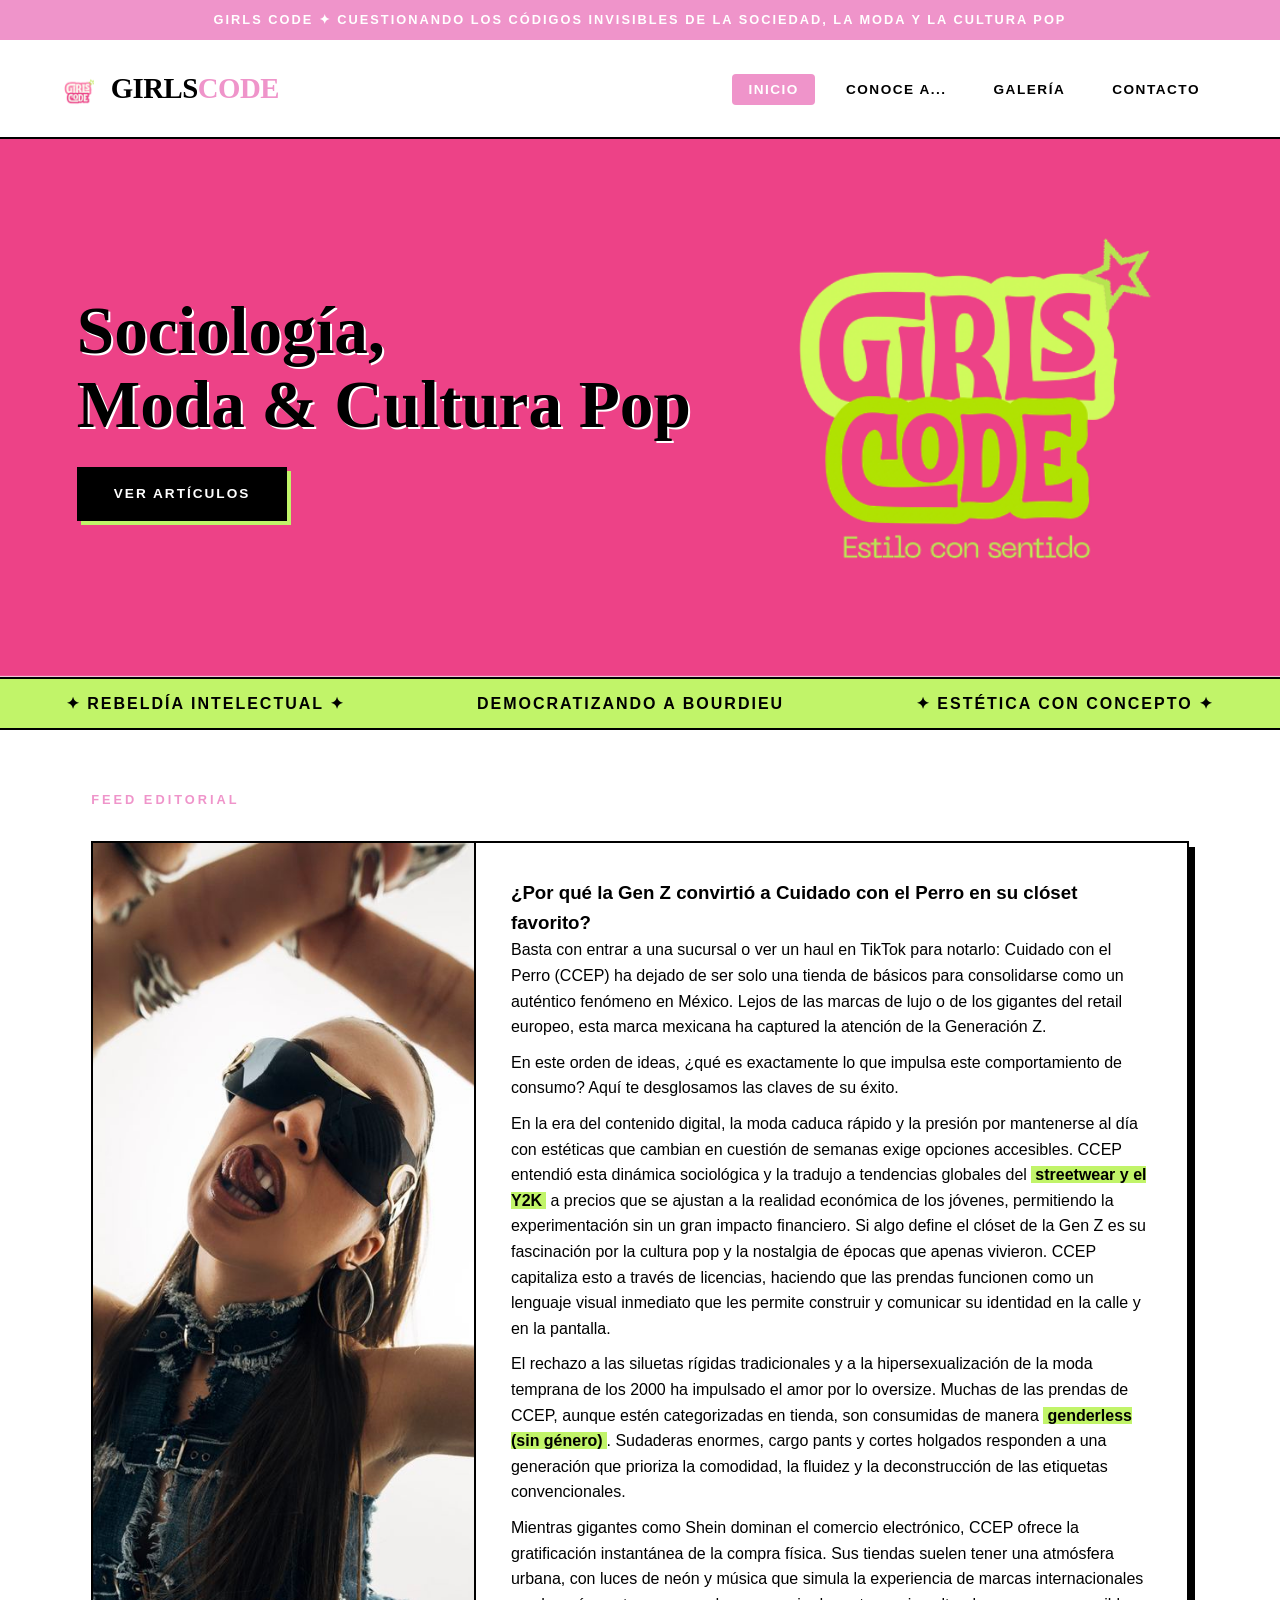
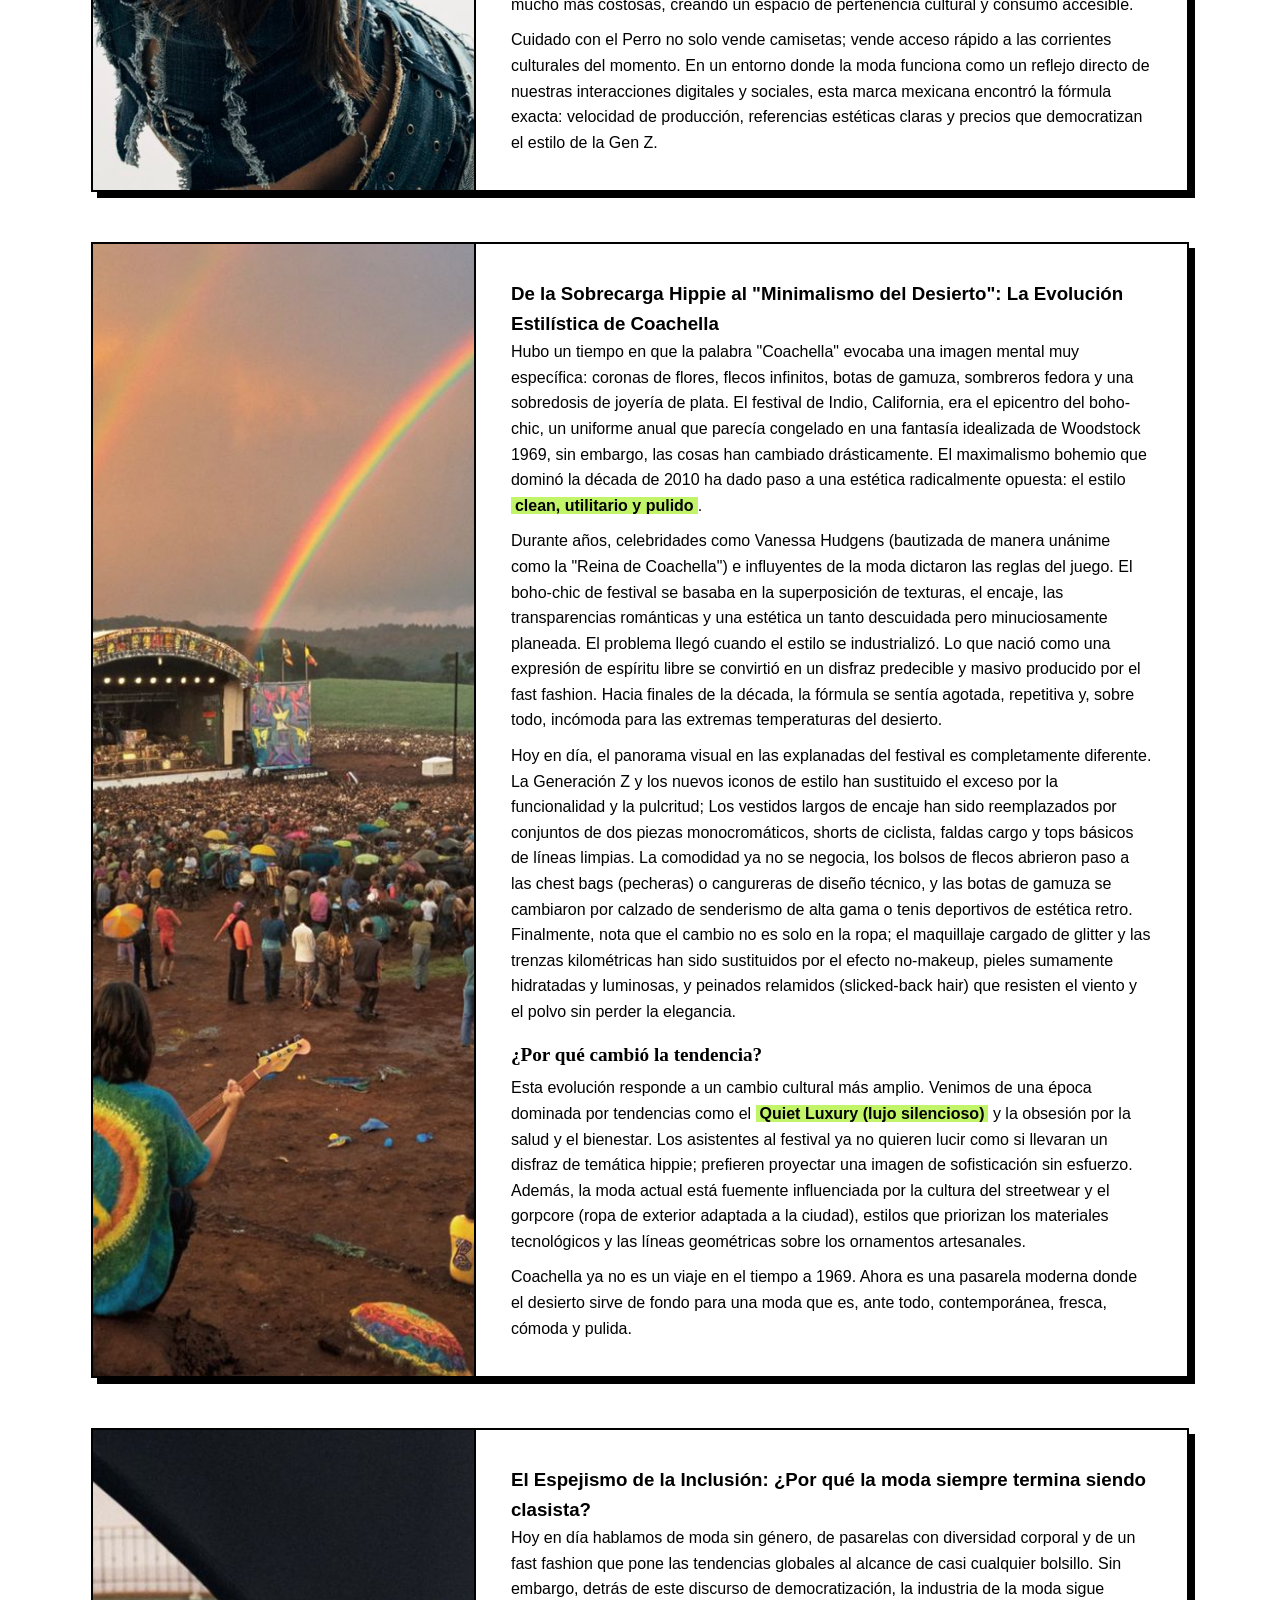
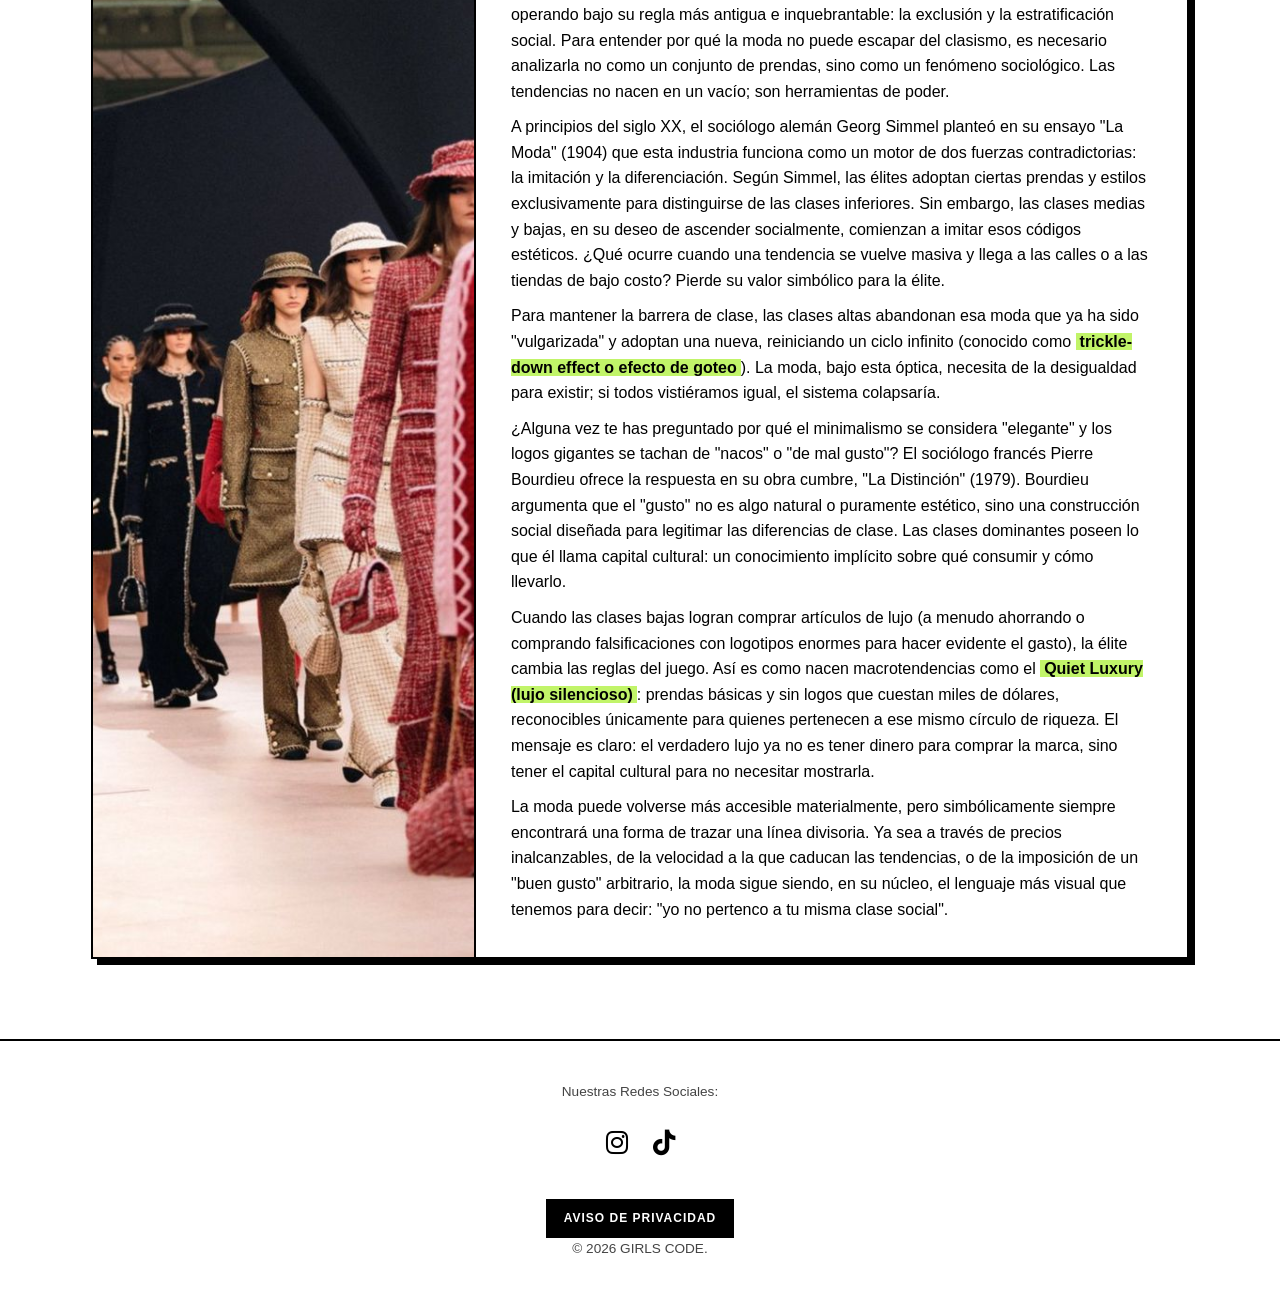
<file: index.html>
<!DOCTYPE html>
<html lang="es">
<head>
    <meta charset="UTF-8">
    <meta name="viewport" content="width=device-width, initial-scale=1.0">
    <title>Girls Code | Inicio</title>
    <link rel="stylesheet" href="css/estilos.css">
    <link rel="icon" type="image/png" href="favicon.png">
    <link rel="stylesheet" href="https://cdnjs.cloudflare.com/ajax/libs/font-awesome/6.4.2/css/all.min.css">
</head>
<body>

    <div class="top-announcement">
        Girls Code ✦ Cuestionando los códigos invisibles de la sociedad, la moda y la cultura pop
    </div>

    <header>
        <a href="index.html" class="brand-title">
    <img src="logo.png"  style="height: 30px; margin-right: 10px; vertical-align: middle;">
    GIRLS<span>CODE</span>
</a>
        <nav>
            <ul>
                <li><a href="index.html" class="active">Inicio</a></li>
                <li><a href="conoce.html">Conoce A...</a></li>
                <li><a href="galeria.html">Galería</a></li>
                <li><a href="contacto.html">Contacto</a></li>
            </ul>
        </nav>
    </header>

    <section class="hero-section">
        <img src="BannerOfc.png" alt="Hero" class="hero-image">
        <div class="hero-content">
            <h2>Sociología, <br>Moda & Cultura Pop</h2>
            <a href="#articulos" class="btn-editorial">Ver Artículos</a>
        </div>
    </section>

    <div class="ticker-ribbon">
        <span>✦ REBELDÍA INTELECTUAL ✦</span>
        <span>DEMOCRATIZANDO A BOURDIEU</span>
        <span>✦ ESTÉTICA CON CONCEPTO ✦</span>
    </div>

    <main id="articulos">
        <div class="section-indicator">Feed Editorial</div>
        <div class="editorial-grid">
            
            <!-- ARTÍCULO 1: CUIDADO CON EL PERRO -->
            <article class="editorial-card">
                <div class="card-img-holder">
                    <img src="imageni1.jpeg" alt="CCEP">
                </div>
                <div class="card-info">
                    <h3>¿Por qué la Gen Z convirtió a Cuidado con el Perro en su clóset favorito?</h3>
                    <p>Basta con entrar a una sucursal o ver un haul en TikTok para notarlo: Cuidado con el Perro (CCEP) ha dejado de ser solo una tienda de básicos para consolidarse como un auténtico fenómeno en México. Lejos de las marcas de lujo o de los gigantes del retail europeo, esta marca mexicana ha captured la atención de la Generación Z.</p>
                    <p style="margin-top: 10px;">En este orden de ideas, ¿qué es exactamente lo que impulsa este comportamiento de consumo? Aquí te desglosamos las claves de su éxito.</p>
                    <p style="margin-top: 10px;">En la era del contenido digital, la moda caduca rápido y la presión por mantenerse al día con estéticas que cambian en cuestión de semanas exige opciones accesibles. CCEP entendió esta dinámica sociológica y la tradujo a tendencias globales del <strong>streetwear y el Y2K</strong> a precios que se ajustan a la realidad económica de los jóvenes, permitiendo la experimentación sin un gran impacto financiero. Si algo define el clóset de la Gen Z es su fascinación por la cultura pop y la nostalgia de épocas que apenas vivieron. CCEP capitaliza esto a través de licencias, haciendo que las prendas funcionen como un lenguaje visual inmediato que les permite construir y comunicar su identidad en la calle y en la pantalla.</p>
                    <p style="margin-top: 10px;">El rechazo a las siluetas rígidas tradicionales y a la hipersexualización de la moda temprana de los 2000 ha impulsado el amor por lo oversize. Muchas de las prendas de CCEP, aunque estén categorizadas en tienda, son consumidas de manera <strong>genderless (sin género)</strong>. Sudaderas enormes, cargo pants y cortes holgados responden a una generación que prioriza la comodidad, la fluidez y la deconstrucción de las etiquetas convencionales.</p>
                    <p style="margin-top: 10px;">Mientras gigantes como Shein dominan el comercio electrónico, CCEP ofrece la gratificación instantánea de la compra física. Sus tiendas suelen tener una atmósfera urbana, con luces de neón y música que simula la experiencia de marcas internacionales mucho más costosas, creando un espacio de pertenencia cultural y consumo accesible.</p>
                    <p style="margin-top: 10px;">Cuidado con el Perro no solo vende camisetas; vende acceso rápido a las corrientes culturales del momento. En un entorno donde la moda funciona como un reflejo directo de nuestras interacciones digitales y sociales, esta marca mexicana encontró la fórmula exacta: velocidad de producción, referencias estéticas claras y precios que democratizan el estilo de la Gen Z.</p>
                </div>
            </article>

            <!-- ARTÍCULO 2: COACHELLA -->
            <article class="editorial-card">
                <div class="card-img-holder">
                    <img src="imageni3.jpeg" alt="Coachella Evolution">
                </div>
                <div class="card-info">
                    <h3>De la Sobrecarga Hippie al "Minimalismo del Desierto": La Evolución Estilística de Coachella</h3>
                    <p>Hubo un tiempo en que la palabra "Coachella" evocaba una imagen mental muy específica: coronas de flores, flecos infinitos, botas de gamuza, sombreros fedora y una sobredosis de joyería de plata. El festival de Indio, California, era el epicentro del boho-chic, un uniforme anual que parecía congelado en una fantasía idealizada de Woodstock 1969, sin embargo, las cosas han cambiado drásticamente. El maximalismo bohemio que dominó la década de 2010 ha dado paso a una estética radicalmente opuesta: el estilo <strong>clean, utilitario y pulido</strong>.</p>
                    <p style="margin-top: 10px;">Durante años, celebridades como Vanessa Hudgens (bautizada de manera unánime como la "Reina de Coachella") e influyentes de la moda dictaron las reglas del juego. El boho-chic de festival se basaba en la superposición de texturas, el encaje, las transparencias románticas y una estética un tanto descuidada pero minuciosamente planeada. El problema llegó cuando el estilo se industrializó. Lo que nació como una expresión de espíritu libre se convirtió en un disfraz predecible y masivo producido por el fast fashion. Hacia finales de la década, la fórmula se sentía agotada, repetitiva y, sobre todo, incómoda para las extremas temperaturas del desierto.</p>
                    <p style="margin-top: 10px;">Hoy en día, el panorama visual en las explanadas del festival es completamente diferente. La Generación Z y los nuevos iconos de estilo han sustituido el exceso por la funcionalidad y la pulcritud; Los vestidos largos de encaje han sido reemplazados por conjuntos de dos piezas monocromáticos, shorts de ciclista, faldas cargo y tops básicos de líneas limpias. La comodidad ya no se negocia, los bolsos de flecos abrieron paso a las chest bags (pecheras) o cangureras de diseño técnico, y las botas de gamuza se cambiaron por calzado de senderismo de alta gama o tenis deportivos de estética retro. Finalmente, nota que el cambio no es solo en la ropa; el maquillaje cargado de glitter y las trenzas kilométricas han sido sustituidos por el efecto no-makeup, pieles sumamente hidratadas y luminosas, y peinados relamidos (slicked-back hair) que resisten el viento y el polvo sin perder la elegancia.</p>
                    <h4 style="font-family: var(--fuente-editorial); margin-top: 15px; font-size: 1.2rem;">¿Por qué cambió la tendencia?</h4>
                    <p style="margin-top: 5px;">Esta evolución responde a un cambio cultural más amplio. Venimos de una época dominada por tendencias como el <strong>Quiet Luxury (lujo silencioso)</strong> y la obsesión por la salud y el bienestar. Los asistentes al festival ya no quieren lucir como si llevaran un disfraz de temática hippie; prefieren proyectar una imagen de sofisticación sin esfuerzo. Además, la moda actual está fuemente influenciada por la cultura del streetwear y el gorpcore (ropa de exterior adaptada a la ciudad), estilos que priorizan los materiales tecnológicos y las líneas geométricas sobre los ornamentos artesanales.</p>
                    <p style="margin-top: 10px;">Coachella ya no es un viaje en el tiempo a 1969. Ahora es una pasarela moderna donde el desierto sirve de fondo para una moda que es, ante todo, contemporánea, fresca, cómoda y pulida.</p>
                </div>
            </article>

            <!-- ARTÍCULO 3: EL ESPEJISMO DE LA INCLUSIÓN -->
            <article class="editorial-card">
                <div class="card-img-holder">
                    <img src="imageni4.jpeg" alt="Clasismo en la moda">
                </div>
                <div class="card-info">
                    <h3>El Espejismo de la Inclusión: ¿Por qué la moda siempre termina siendo clasista?</h3>
                    <p>Hoy en día hablamos de moda sin género, de pasarelas con diversidad corporal y de un fast fashion que pone las tendencias globales al alcance de casi cualquier bolsillo. Sin embargo, detrás de este discurso de democratización, la industria de la moda sigue operando bajo su regla más antigua e inquebrantable: la exclusión y la estratificación social. Para entender por qué la moda no puede escapar del clasismo, es necesario analizarla no como un conjunto de prendas, sino como un fenómeno sociológico. Las tendencias no nacen en un vacío; son herramientas de poder.</p>
                    <p style="margin-top: 10px;">A principios del siglo XX, el sociólogo alemán Georg Simmel planteó en su ensayo "La Moda" (1904) que esta industria funciona como un motor de dos fuerzas contradictorias: la imitación y la diferenciación. Según Simmel, las élites adoptan ciertas prendas y estilos exclusivamente para distinguirse de las clases inferiores. Sin embargo, las clases medias y bajas, en su deseo de ascender socialmente, comienzan a imitar esos códigos estéticos. ¿Qué ocurre cuando una tendencia se vuelve masiva y llega a las calles o a las tiendas de bajo costo? Pierde su valor simbólico para la élite.</p>
                    <p style="margin-top: 10px;">Para mantener la barrera de clase, las clases altas abandonan esa moda que ya ha sido "vulgarizada" y adoptan una nueva, reiniciando un ciclo infinito (conocido como <strong>trickle-down effect o efecto de goteo</strong>). La moda, bajo esta óptica, necesita de la desigualdad para existir; si todos vistiéramos igual, el sistema colapsaría.</p>
                    <p style="margin-top: 10px;">¿Alguna vez te has preguntado por qué el minimalismo se considera "elegante" y los logos gigantes se tachan de "nacos" o "de mal gusto"? El sociólogo francés Pierre Bourdieu ofrece la respuesta en su obra cumbre, "La Distinción" (1979). Bourdieu argumenta que el "gusto" no es algo natural o puramente estético, sino una construcción social diseñada para legitimar las diferencias de clase. Las clases dominantes poseen lo que él llama capital cultural: un conocimiento implícito sobre qué consumir y cómo llevarlo.</p>
                    <p style="margin-top: 10px;">Cuando las clases bajas logran comprar artículos de lujo (a menudo ahorrando o comprando falsificaciones con logotipos enormes para hacer evidente el gasto), la élite cambia las reglas del juego. Así es como nacen macrotendencias como el <strong>Quiet Luxury (lujo silencioso)</strong>: prendas básicas y sin logos que cuestan miles de dólares, reconocibles únicamente para quienes pertenecen a ese mismo círculo de riqueza. El mensaje es claro: el verdadero lujo ya no es tener dinero para comprar la marca, sino tener el capital cultural para no necesitar mostrarla.</p>
                    <p style="margin-top: 10px;">La moda puede volverse más accesible materialmente, pero simbólicamente siempre encontrará una forma de trazar una línea divisoria. Ya sea a través de precios inalcanzables, de la velocidad a la que caducan las tendencias, o de la imposición de un "buen gusto" arbitrario, la moda sigue siendo, en su núcleo, el lenguaje más visual que tenemos para decir: "yo no pertenco a tu misma clase social".</p>
                </div>
            </article>

        </div>
    </main>

    <footer>
        <p>Nuestras Redes Sociales:</p>
        <div class="footer-social-container">
            <a href="https://www.instagram.com/girlscode_z?igsh=cDNnZHdkNDZ6dmt0&utm_source=qr" target="_blank" title="Instagram"><i class="fa-brands fa-instagram"></i></a>
            <a href="https://www.tiktok.com/@girlsscode_z?_r=1&_t=ZS-94utwGO5qvH" target="_blank" title="TikTok"><i class="fa-brands fa-tiktok"></i></a>
        </div>
        <a href="privacidad.pdf" class="btn-privacidad" target="_blank">Aviso de Privacidad</a>
        </div>
        <p>© 2026 GIRLS CODE.</p>
    </footer>

</body>
</html>
</file>
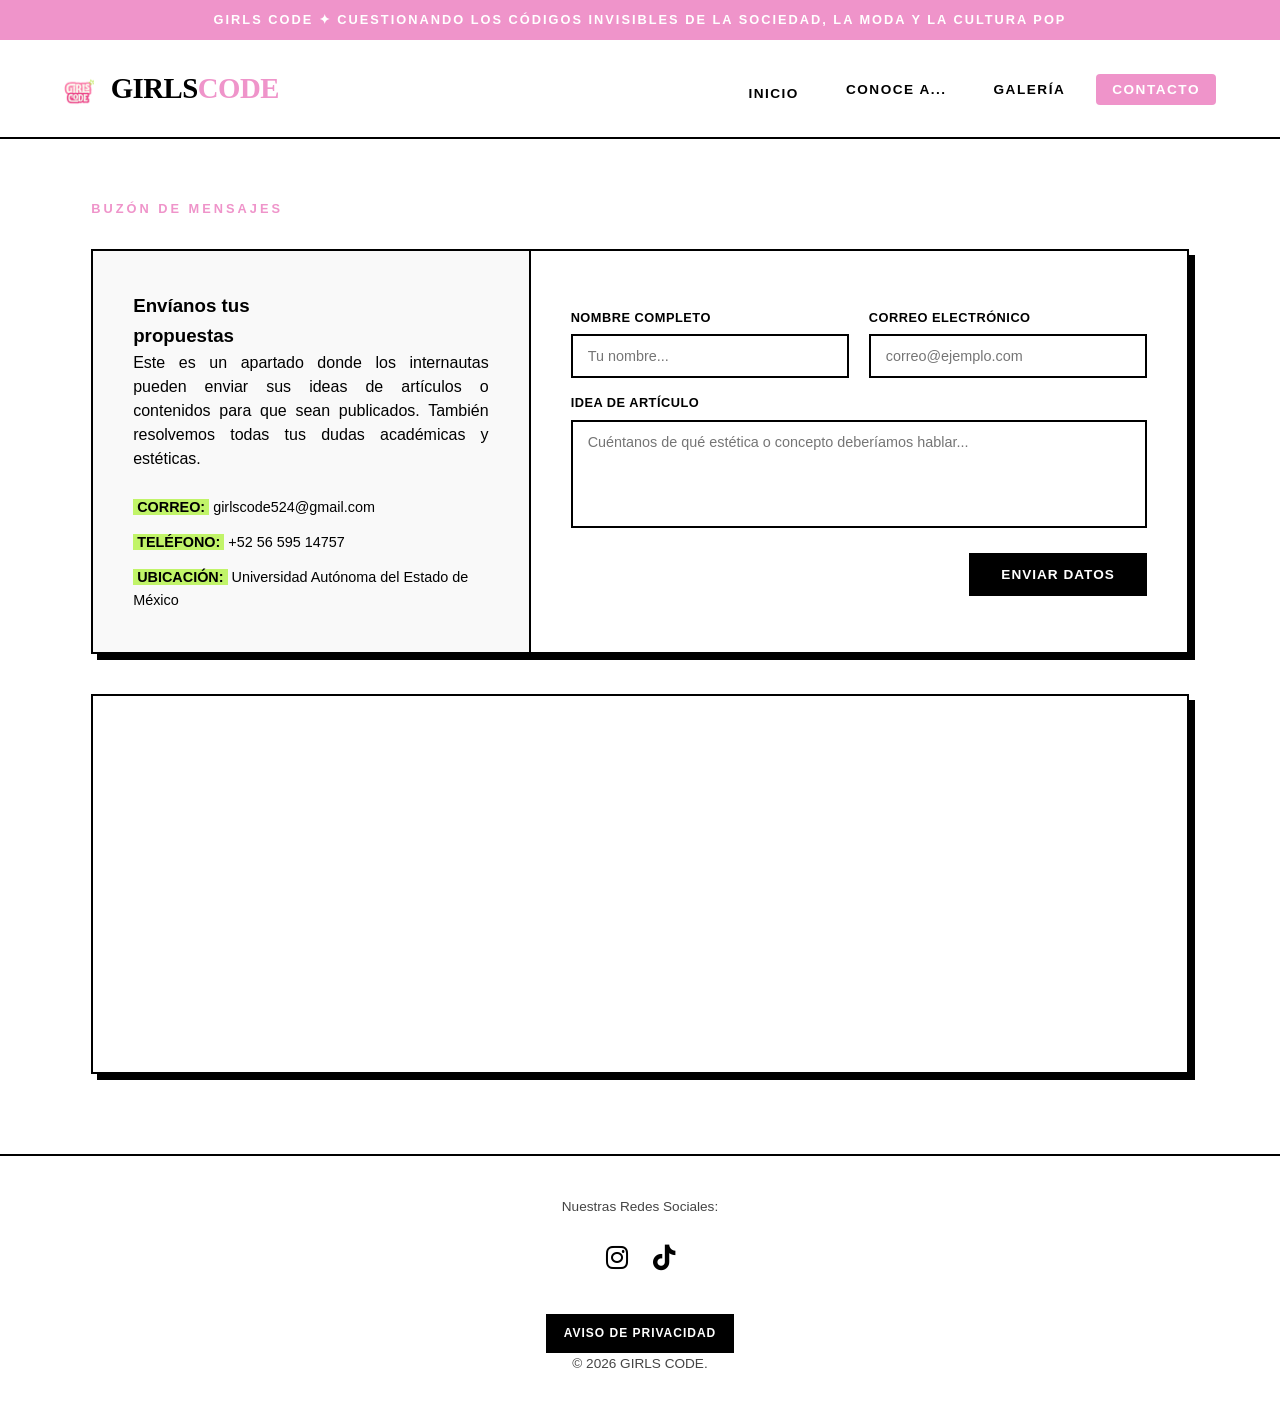
<file: contacto.html>
<!DOCTYPE html>
<html lang="es">
<head>
    <meta charset="UTF-8">
    <meta name="viewport" content="width=device-width, initial-scale=1.0">
    <title>Girls Code | Contacto</title>
    <link rel="stylesheet" href="css/estilos.css">
    <link rel="icon" type="image/png" href="favicon.png">
    <link rel="stylesheet" href="https://cdnjs.cloudflare.com/ajax/libs/font-awesome/6.4.2/css/all.min.css">
</head>
<body>

    <div class="top-announcement">
        Girls Code ✦ Cuestionando los códigos invisibles de la sociedad, la moda y la cultura pop
    </div>

    <header>
       <a href="index.html" class="brand-title">
    <img src="logo.png" alt="Logo" style="height: 30px; margin-right: 10px; vertical-align: middle;">
    GIRLS<span>CODE</span>
        <nav>
            <ul>
                <li><a href="index.html">Inicio</a></li>
                <li><a href="conoce.html">Conoce A...</a></li>
                <li><a href="galeria.html">Galería</a></li>
                <li><a href="contacto.html" class="active">Contacto</a></li>
            </ul>
        </nav>
    </header>

    <main>
        <div class="section-indicator">Buzón de Mensajes</div>
        
        <div class="contact-container">
            
            <!-- FILA SUPERIOR: INFORMACIÓN Y FORMULARIO UNIFICADOS -->
            <div class="contact-row-top">
                
                <!-- Columna Izquierda: Datos de la UAEMex -->
                <div class="info-column">
                    <h3>Envíanos tus <br>propuestas</h3>
                    <p style="margin-bottom: 25px; text-align: justify; line-height: 1.5;">Este es un apartado donde los internautas pueden enviar sus ideas de artículos o contenidos para que sean publicados. También resolvemos todas tus dudas académicas y estéticas.</p>
                    
                    <p style="margin-bottom: 12px; font-size: 0.9rem;"><strong>CORREO:</strong> girlscode524@gmail.com</p>
                    <p style="margin-bottom: 12px; font-size: 0.9rem;"><strong>TELÉFONO:</strong> +52 56 595 14757</p>
                    <p style="font-size: 0.9rem;"><strong>UBICACIÓN:</strong> Universidad Autónoma del Estado de México</p>
                </div>

                <!-- Columna Derecha: Formulario Corregido y Alineado -->
                <div class="form-column">
                    <form action="#" method="POST" onsubmit="event.preventDefault(); alert('¡Propuesta enviada con éxito!');">
                        
                        <!-- Inputs en línea horizontal (Nombre y Correo) -->
                        <div class="form-grid-horizontal">
                            <div class="form-group">
                                <label style="font-weight: 600; font-size: 0.8rem; text-transform: uppercase; letter-spacing: 0.5px;">Nombre Completo</label>
                                <input type="text" class="input-minimal" placeholder="Tu nombre..." required>
                            </div>
                            <div class="form-group">
                                <label style="font-weight: 600; font-size: 0.8rem; text-transform: uppercase; letter-spacing: 0.5px;">Correo Electrónico</label>
                                <input type="email" class="input-minimal" placeholder="correo@ejemplo.com" required>
                            </div>
                        </div>

                        <!-- Bloque de Texto de la Idea -->
                        <div class="form-group">
                            <label style="font-weight: 600; font-size: 0.8rem; text-transform: uppercase; letter-spacing: 0.5px;">Idea de Artículo</label>
                            <textarea class="input-minimal" rows="5" placeholder="Cuéntanos de qué estética o concepto deberíamos hablar..." style="resize: none;" required></textarea>
                        </div>

                        <!-- Botón alineado a la derecha -->
                        <div style="text-align: right;">
                            <button type="submit" class="btn-submit">Enviar Datos</button>
                        </div>
                    </form>
                </div>
                
            </div>

            <!-- FILA INFERIOR: MAPA EXTENDIDO HORIZONTAL -->
            <div class="contact-row-map">
                <iframe src="https://www.google.com/maps/embed?pb=!1m18!1m12!1m3!1d3765.9632051956064!2d-99.68055992581031!3d19.28396624541282!2m3!1f0!2f0!3f0!3m2!1i1024!2i768!4f13.1!3m3!1m2!1s0x85d20415759f0eb7%3A0x3f924119b2117a76!2sUniversidad%20Aut%C3%B3noma%20del%20Estado%20de%20M%C3%A9xico!5e0!3m2!1ses-419!2smx!4v1780342571112!5m2!1ses-419!2smx" width="100%" height="100%" style="border: 0;" allowfullscreen="" loading="lazy" referrerpolicy="no-referrer-when-downgrade"></iframe>
            </div>

        </div>
    </main>

    <footer>
        <p>Nuestras Redes Sociales:</p>
        <div class="footer-social-container">
            <a href="https://www.instagram.com/girlscode_z?igsh=cDNnZHdkNDZ6dmt0&utm_source=qr" target="_blank" title="Instagram"><i class="fa-brands fa-instagram"></i></a>
            <a href="https://www.tiktok.com/@girlsscode_z?_r=1&_t=ZS-94utwGO5qvH" target="_blank" title="TikTok"><i class="fa-brands fa-tiktok"></i></a>
        </div>
        <a href="privacidad.pdf" class="btn-privacidad" target="_blank">Aviso de Privacidad</a>
        </div>
        <p>© 2026 GIRLS CODE.</p>
    </footer>

</body>
</html>
</file>
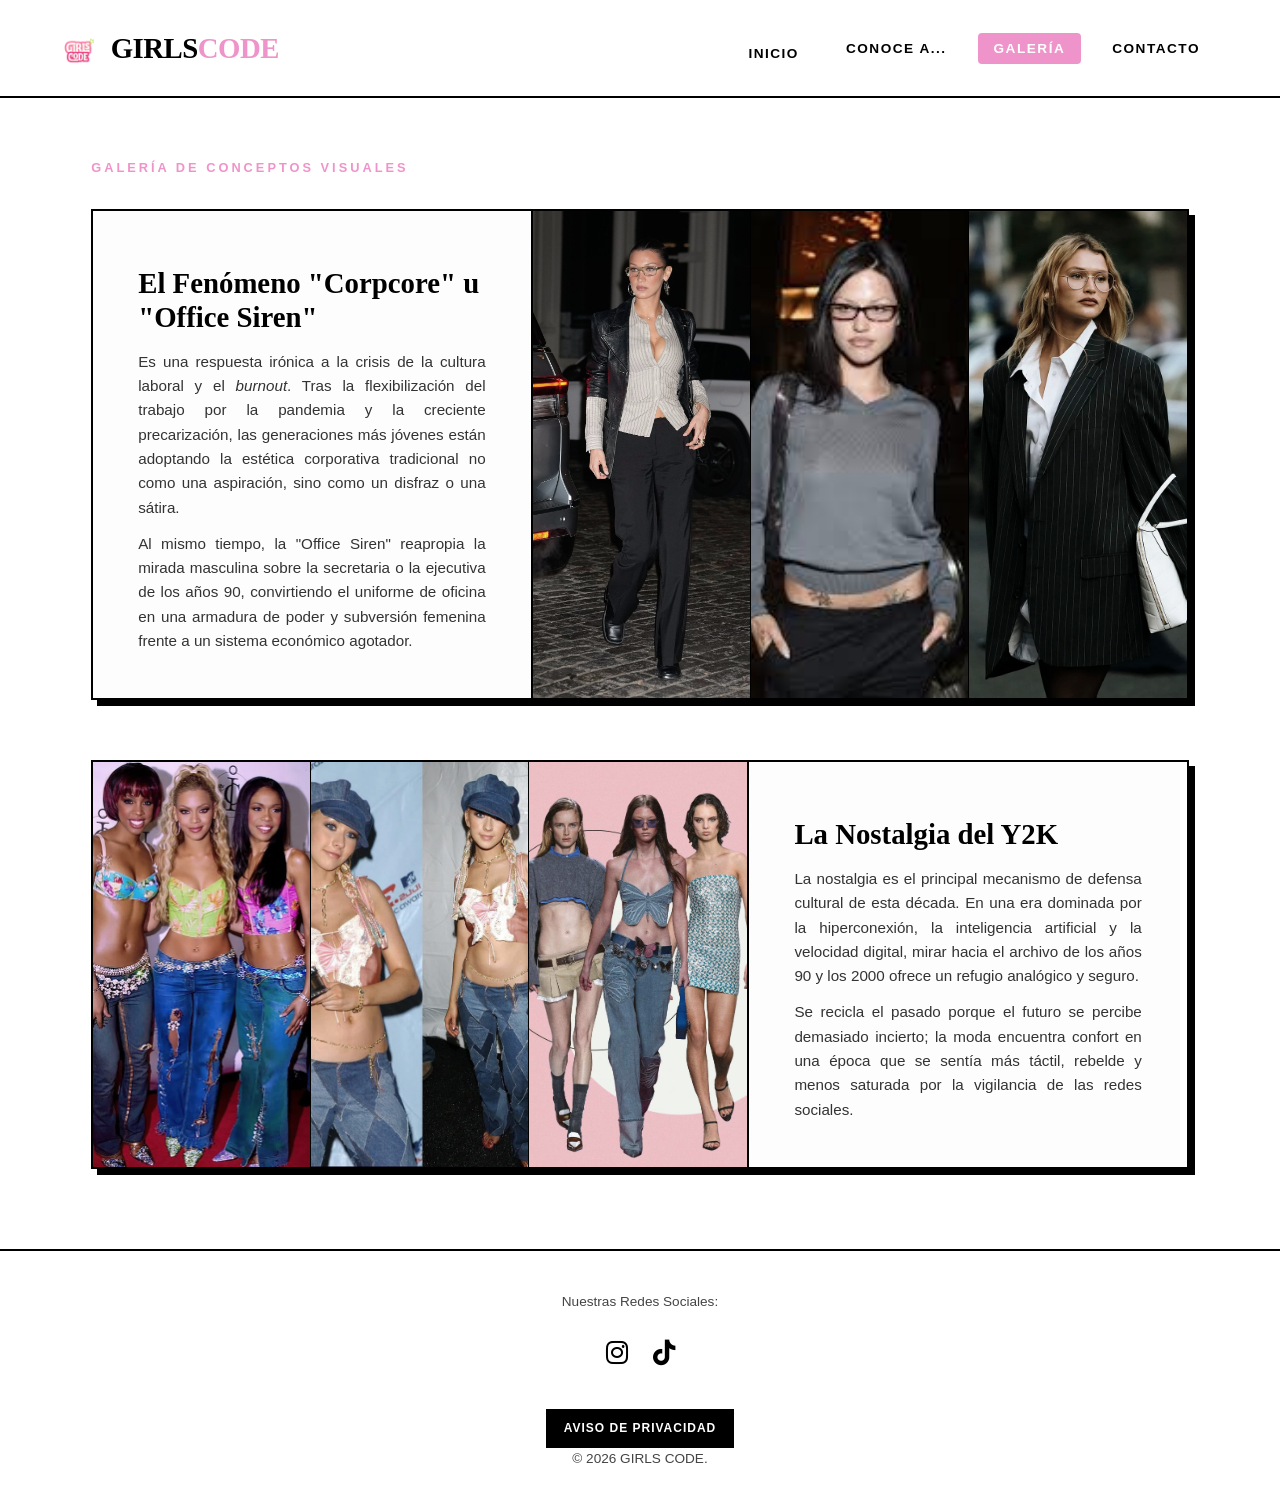
<file: galeria.html>
<!DOCTYPE html>
<html lang="es">
<head>
    <meta charset="UTF-8">
    <link rel="stylesheet" href="css/estilos.css">
    <link rel="icon" type="image/png" href="favicon.png">
    <link rel="stylesheet" href="https://cdnjs.cloudflare.com/ajax/libs/font-awesome/6.5.1/css/all.min.css">
    <title>Girls Code | Galería</title>
</head>
<body>
    <header>
         <a href="index.html" class="brand-title">
    <img src="logo.png" alt="Logo" style="height: 30px; margin-right: 10px; vertical-align: middle;">
    GIRLS<span>CODE</span>
        <nav>
            <ul>
                <li><a href="index.html">INICIO</a></li>
                <li><a href="conoce.html">CONOCE A...</a></li>
                <li><a href="galeria.html" class="active">GALERÍA</a></li>
                <li><a href="contacto.html">CONTACTO</a></li>
            </ul>
        </nav>
    </header>

  <main>
        <div class="section-indicator">Galería de Conceptos Visuales</div>
        
        <div class="gallery-container">
            
            <section class="gallery-row">
                <div class="gallery-text-block">
                    <span class="concept-number"></span>
                    <h3>El Fenómeno "Corpcore" u "Office Siren"</h3>
                    <p>Es una respuesta irónica a la crisis de la cultura laboral y el <em>burnout</em>. Tras la flexibilización del trabajo por la pandemia y la creciente precarización, las generaciones más jóvenes están adoptando la estética corporativa tradicional no como una aspiración, sino como un disfraz o una sátira.</p>
                    <p style="margin-top: 12px;">Al mismo tiempo, la "Office Siren" reapropia la mirada masculina sobre la secretaria o la ejecutiva de los años 90, convirtiendo el uniforme de oficina en una armadura de poder y subversión femenina frente a un sistema económico agotador.</p>
                </div>
                <div class="gallery-images-block">
                    <div class="gallery-thumb"><img src="imagen1.webp" alt="Corpcore 1"></div>
                    <div class="gallery-thumb"><img src="imagen2.jpeg" alt="Corpcore 2"></div>
                    <div class="gallery-thumb"><img src="imagen3.webp" alt="Corpcore 3"></div>
                </div>
            </section>

            <section class="gallery-row reverse-row">
                <div class="gallery-text-block">
                    <span class="concept-number"></span>
                    <h3>La Nostalgia del Y2K</h3>
                    <p>La nostalgia es el principal mecanismo de defensa cultural de esta década. En una era dominada por la hiperconexión, la inteligencia artificial y la velocidad digital, mirar hacia el archivo de los años 90 y los 2000 ofrece un refugio analógico y seguro.</p>
                    <p style="margin-top: 12px;">Se recicla el pasado porque el futuro se percibe demasiado incierto; la moda encuentra confort en una época que se sentía más táctil, rebelde y menos saturada por la vigilancia de las redes sociales.</p>
                </div>
                <div class="gallery-images-block">
                    <div class="gallery-thumb"><img src="imagen4.webp" alt="Y2K 1"></div>
                    <div class="gallery-thumb"><img src="imagen5.webp" alt="Y2K 2"></div>
                    <div class="gallery-thumb"><img src="imagen6.avif" alt="Y2K 3"></div>
                </div>
            </section>

        </div>
    </main>

    <footer>
        <p>Nuestras Redes Sociales:</p>
        <div class="footer-social-container">
            <a href="https://www.instagram.com/girlscode_z?igsh=cDNnZHdkNDZ6dmt0&utm_source=qr" target="_blank" title="Instagram"><i class="fa-brands fa-instagram"></i></a>
            <a href="https://www.tiktok.com/@girlsscode_z?_r=1&_t=ZS-94utwGO5qvH" target="_blank" title="TikTok"><i class="fa-brands fa-tiktok"></i></a>
        </div>
        <a href="privacidad.pdf" class="btn-privacidad" target="_blank">Aviso de Privacidad</a>
        </div>
        <p>© 2026 GIRLS CODE.</p>
    </footer>
</body>
</html>
</file>
<file: css/estilos.css>
/* ==========================================================================
   PALETA DE COLORES OFICIAL (Basada en image_c784dc.png)
   ========================================================================== */
:root {
    --magenta-pastel: #ef94ca;
    --verde-vivido: #c1f469;
    --blanco-pure: #ffffff;
    --gris-suave: #f9f9f9;
    --negro-solido: #000000;
    --gris-texto: #333333;
    
    --fuente-editorial: 'Playfair Display', 'Didot', 'Georgia', serif;
    --fuente-interfaz: 'Montserrat', -apple-system, BlinkMacSystemFont, sans-serif;
}

@import url('https://fonts.googleapis.com/css2?family=Montserrat:wght@400;600;800&family=Playfair+Display:ital,wght@0,700;0,900;1,400&display=swap');

* {
    margin: 0;
    padding: 0;
    box-sizing: border-box;
}

body {
    font-family: var(--fuente-interfaz);
    background-color: var(--blanco-pure);
    color: var(--negro-solido);
    line-height: 1.6;
}

/* ==========================================================================
   BARRA SUPERIOR (Cintillo Informativo)
   ========================================================================== */
.top-announcement {
    background-color: var(--magenta-pastel);
    color: var(--blanco-pure);
    text-align: center;
    padding: 10px;
    font-size: 0.8rem;
    font-weight: 600;
    text-transform: uppercase;
    letter-spacing: 2px;
}

/* ==========================================================================
   HEADER Y MENÚ DE NAVEGACIÓN (Limpio y Minimalista)
   ========================================================================== */
header {
    background-color: var(--blanco-pure);
    display: flex;
    justify-content: space-between;
    align-items: center;
    padding: 25px 5%;
    position: sticky;
    top: 0;
    z-index: 1000;
    border-bottom: 2px solid var(--negro-solido);
}

.brand-title {
    font-family: var(--fuente-editorial);
    font-weight: 900;
    font-size: 1.8rem;
    color: var(--negro-solido);
    text-decoration: none;
    letter-spacing: -0.5px;
}

.brand-title span {
    color: var(--magenta-pastel);
}

nav ul {
    list-style: none;
    display: flex;
    gap: 15px;
    align-items: center;
}

nav ul li a {
    text-decoration: none;
    color: var(--negro-solido);
    font-size: 0.85rem;
    font-weight: 600;
    text-transform: uppercase;
    letter-spacing: 1.5px;
    padding: 8px 16px;
    border-radius: 4px;
    transition: all 0.2s ease-in-out;
}

nav ul li a.active {
    background-color: var(--magenta-pastel);
    color: var(--blanco-pure);
}

nav ul li a:hover:not(.active) {
    background-color: var(--verde-vivido);
    color: var(--negro-solido);
}

/* ==========================================================================
   HERO BANNER (Inicio)
   ========================================================================== */
.hero-section {
    position: relative;
    width: 100%;
    height: 60vh;
    background-color: var(--gris-suave);
    display: flex;
    align-items: center;
    overflow: hidden;
    border-bottom: 2px solid var(--negro-solido);
}

.hero-image {
    position: absolute;
    top: 0;
    left: 0;
    width: 100%;
    height: 100%;
    object-fit: cover;
    z-index: 1;
}

.hero-content {
    position: relative;
    z-index: 2;
    padding-left: 6%;
    max-width: 700px;
}

.hero-content h2 {
    font-family: var(--fuente-editorial);
    font-size: 4.2rem;
    font-weight: 900;
    line-height: 1.1;
    color: var(--negro-solido);
    margin-bottom: 25px;
    text-shadow: 2px 2px 0 var(--blanco-pure);
}

.btn-editorial {
    display: inline-block;
    text-decoration: none;
    font-size: 0.85rem;
    font-weight: 600;
    text-transform: uppercase;
    letter-spacing: 2px;
    color: var(--blanco-pure);
    background-color: var(--negro-solido);
    padding: 14px 35px;
    border: 2px solid var(--negro-solido);
    box-shadow: 4px 4px 0 var(--verde-vivido);
    transition: all 0.2s ease;
}

.btn-editorial:hover {
    background-color: var(--magenta-pastel);
    box-shadow: 4px 4px 0 var(--negro-solido);
    transform: translate(-2px, -2px);
}

.ticker-ribbon {
    background-color: var(--verde-vivido);
    color: var(--negro-solido);
    padding: 12px 0;
    font-weight: 600;
    text-transform: uppercase;
    letter-spacing: 2px;
    display: flex;
    justify-content: space-around;
    border-bottom: 2px solid var(--negro-solido);
}

/* ==========================================================================
   GRID EDITORIAL DE CONTENIDO
   ========================================================================== */
main {
    max-width: 1200px;
    margin: 60px auto;
    padding: 0 4%;
}

.section-indicator {
    font-size: 0.8rem;
    text-transform: uppercase;
    letter-spacing: 3px;
    color: var(--magenta-pastel);
    font-weight: 800;
    margin-bottom: 30px;
}

.editorial-grid {
    display: flex;
    flex-direction: column;
    gap: 50px;
}

.editorial-card {
    background-color: var(--blanco-pure);
    border: 2px solid var(--negro-solido);
    box-shadow: 6px 6px 0 var(--negro-solido);
    display: flex;
    flex-direction: row;
    align-items: stretch;
    overflow: hidden;
}

.card-img-holder {
    width: 35%;
    min-width: 300px;
    height: auto;
    border-bottom: none;
    border-right: 2px solid var(--negro-solido);
}

.card-img-holder img {
    width: 100%;
    height: 100%;
    object-fit: cover;
}

.card-info {
    width: 65%;
    padding: 35px;
    display: flex;
    flex-direction: column;
    justify-content: center;
}

@media (max-width: 768px) {
    .editorial-card {
        flex-direction: column;
    }
    .card-img-holder {
        width: 100%;
        min-width: 100%;
        height: 300px;
        border-right: none;
        border-bottom: 2px solid var(--negro-solido);
    }
    .card-info {
        width: 100%;
        padding: 20px;
    }
}

strong {
    background-color: var(--verde-vivido);
    color: var(--negro-solido);
    padding: 0 4px;
    font-weight: 700;
}

/* ==========================================================================
   ESTILOS DE LA PESTAÑA GALERÍA (ESTRUCTURA HORIZONTAL PREMIUM)
   ========================================================================== */
.gallery-container {
    display: flex;
    flex-direction: column;
    gap: 60px; /* Separación generosa entre conceptos */
    margin-top: 20px;
}

/* Fila de Galería */
.gallery-row {
    display: flex;
    flex-direction: row;
    border: 2px solid var(--negro-solido, #000);
    box-shadow: 6px 6px 0 var(--negro-solido, #000);
    background-color: var(--blanco-pure, #fff);
    overflow: hidden;
}

/* Invierte el orden en la segunda fila para crear un ritmo visual alternado (Asimetría Apple) */
.gallery-row.reverse-row {
    flex-direction: row-reverse;
}

/* Bloque de Texto explicativo */
.gallery-text-block {
    width: 40%;
    padding: 45px;
    display: flex;
    flex-direction: column;
    justify-content: center;
    background-color: #fdfdfd;
}

.concept-number {
    font-size: 0.8rem;
    font-weight: 700;
    text-transform: uppercase;
    letter-spacing: 1.5px;
    color: #ef94ca; /* Resalta con tu color Magenta Pastel */
    margin-bottom: 10px;
    display: block;
}

.gallery-text-block h3 {
    font-family: var(--fuente-editorial);
    font-size: 1.8rem;
    font-weight: 900;
    margin-bottom: 15px;
    line-height: 1.2;
}

.gallery-text-block p {
    color: var(--gris-texto, #333);
    text-align: justify;
    line-height: 1.6;
    font-size: 0.95rem;
}

/* Bloque contenedor de las imágenes */
.gallery-images-block {
    width: 60%;
    display: grid;
    grid-template-columns: repeat(3, 1fr); /* Divide el espacio en 3 columnas iguales */
    background-color: var(--negro-solido, #000);
    border-left: 2px solid var(--negro-solido, #000);
}

/* Ajuste de la línea divisoria si la fila está invertida */
.gallery-row.reverse-row .gallery-images-block {
    border-left: none;
    border-right: 2px solid var(--negro-solido, #000);
}

/* Miniaturas de imágenes individuales */
.gallery-thumb {
    overflow: hidden;
    height: 100%;
    min-height: 350px;
    border-right: 1px solid var(--negro-solido, #000);
    transition: all 0.3s ease;
}

.gallery-thumb:last-child {
    border-right: none;
}

.gallery-thumb img {
    width: 100%;
    height: 100%;
    object-fit: cover;
    transition: transform 0.4s ease;
    filter: grayscale(20%);
}

/* Efecto premium interactivo al pasar el mouse por las imágenes */
.gallery-thumb:hover img {
    transform: scale(1.05);
    filter: grayscale(0%);
}

/* RESPONSIVO: Se adapta fluidamente a teléfonos celulares */
@media (max-width: 992px) {
    .gallery-row, .gallery-row.reverse-row {
        flex-direction: column;
    }
    .gallery-text-block, .gallery-images-block {
        width: 100%;
    }
    .gallery-text-block {
        padding: 30px;
    }
    .gallery-images-block {
        border-left: none;
        border-right: none;
        border-top: 2px solid var(--negro-solido, #000);
    }
    .gallery-thumb {
        min-height: 250px;
    }
}

@media (max-width: 576px) {
    .gallery-images-block {
        grid-template-columns: 1fr; /* Pone las fotos una sobre otra en pantallas muy chicas */
    }
    .gallery-thumb {
        border-right: none;
        border-bottom: 1px solid var(--negro-solido, #000);
    }
}
/* ==========================================================================
   FORMULARIO DE CONTACTO
   ========================================================================== */
.contact-container {
    display: flex;
    flex-direction: column;
    gap: 40px;
    margin-top: 20px;
}

.contact-row-top {
    display: flex;
    flex-direction: row;
    border: 2px solid var(--negro-solido);
    box-shadow: 6px 6px 0 var(--negro-solido);
    background-color: var(--blanco-pure);
}

.info-column {
    width: 40%;
    padding: 40px;
    border-right: 2px solid var(--negro-solido);
    background-color: #f9f9f9;
    display: flex;
    flex-direction: column;
    justify-content: center;
}

.form-column {
    width: 60%;
    padding: 40px;
    display: flex;
    flex-direction: column;
    justify-content: center;
}

.form-grid-horizontal {
    display: flex;
    gap: 20px;
    width: 100%;
}

.form-group {
    flex: 1;
    display: flex;
    flex-direction: column;
    margin-bottom: 15px;
}

.input-minimal {
    width: 100% !important;
    box-sizing: border-box !important;
    padding: 12px 15px;
    margin-top: 6px;
    border: 2px solid var(--negro-solido);
    background-color: #fff;
    font-family: inherit;
    font-size: 0.9rem;
    outline: none;
    transition: all 0.2s ease;
}

.input-minimal:focus {
    box-shadow: 4px 4px 0 var(--negro-solido);
    transform: translate(-2px, -2px);
}

.btn-submit {
    background-color: var(--negro-solido);
    color: #fff;
    border: 2px solid var(--negro-solido);
    padding: 12px 30px;
    font-size: 0.85rem;
    font-weight: 700;
    text-transform: uppercase;
    letter-spacing: 1px;
    cursor: pointer;
    transition: all 0.2s ease;
    margin-top: 10px;
}

.btn-submit:hover {
    background-color: #fff;
    color: var(--negro-solido);
    box-shadow: 4px 4px 0 var(--negro-solido);
}

.contact-row-map {
    width: 100%;
    border: 2px solid var(--negro-solido);
    box-shadow: 6px 6px 0 var(--negro-solido);
    height: 380px;
    overflow: hidden;
}

@media (max-width: 768px) {
    .contact-row-top {
        flex-direction: column;
    }
    .info-column, .form-column {
        width: 100%;
        border-right: none;
        padding: 25px;
    }
    .info-column {
        border-bottom: 2px solid var(--negro-solido);
    }
    .form-grid-horizontal {
        flex-direction: column;
        gap: 0;
    }
    .contact-row-map {
        height: 280px;
    }
}

/* ==========================================================================
   FOOTER GLOBAL Y REDES SOCIALES
   ========================================================================== */
footer {
    border-top: 2px solid var(--negro-solido);
    padding: 40px 5%;
    text-align: center;
    background-color: var(--blanco-pure);
    margin-top: 80px;
}

footer p {
    font-size: 0.85rem;
    color: #444;
}

.footer-social-container {
    margin: 20px 0;
    display: flex;
    justify-content: center;
    gap: 25px;
}

.footer-social-container a {
    color: var(--negro-solido);
    font-size: 1.6rem;
    text-decoration: none;
    transition: color 0.2s ease-in-out, transform 0.2s ease;
    display: inline-block;
}

.footer-social-container a:hover {
    color: var(--magenta-pastel);
    transform: translateY(-3px);
}

.pdf-link-container {
    margin-top: 20px;
}

.pdf-button {
    display: inline-block;
    color: var(--blanco-pure);
    background-color: var(--negro-solido);
    text-decoration: none;
    font-size: 0.8rem;
    font-weight: 600;
    text-transform: uppercase;
    letter-spacing: 1px;
    padding: 10px 20px;
    border: 2px solid var(--negro-solido);
}

.pdf-button:hover {
    background-color: var(--magenta-pastel);
    box-shadow: 4px 4px 0 var(--verde-vivido);
}

/* Botón de Privacidad (Alineado con tu estilo de botones actual) */
.btn-privacidad {
    display: inline-block;
    color: var(--blanco-pure);
    background-color: var(--negro-solido);
    text-decoration: none;
    font-size: 0.75rem;
    font-weight: 700;
    text-transform: uppercase;
    letter-spacing: 1px;
    padding: 8px 16px;
    border: 2px solid var(--negro-solido);
    margin-top: 15px;
    transition: all 0.2s ease;
}

.btn-privacidad:hover {
    background-color: var(--magenta-pastel);
    box-shadow: 4px 4px 0 var(--negro-solido);
    transform: translate(-2px, -2px);
}
</file>
